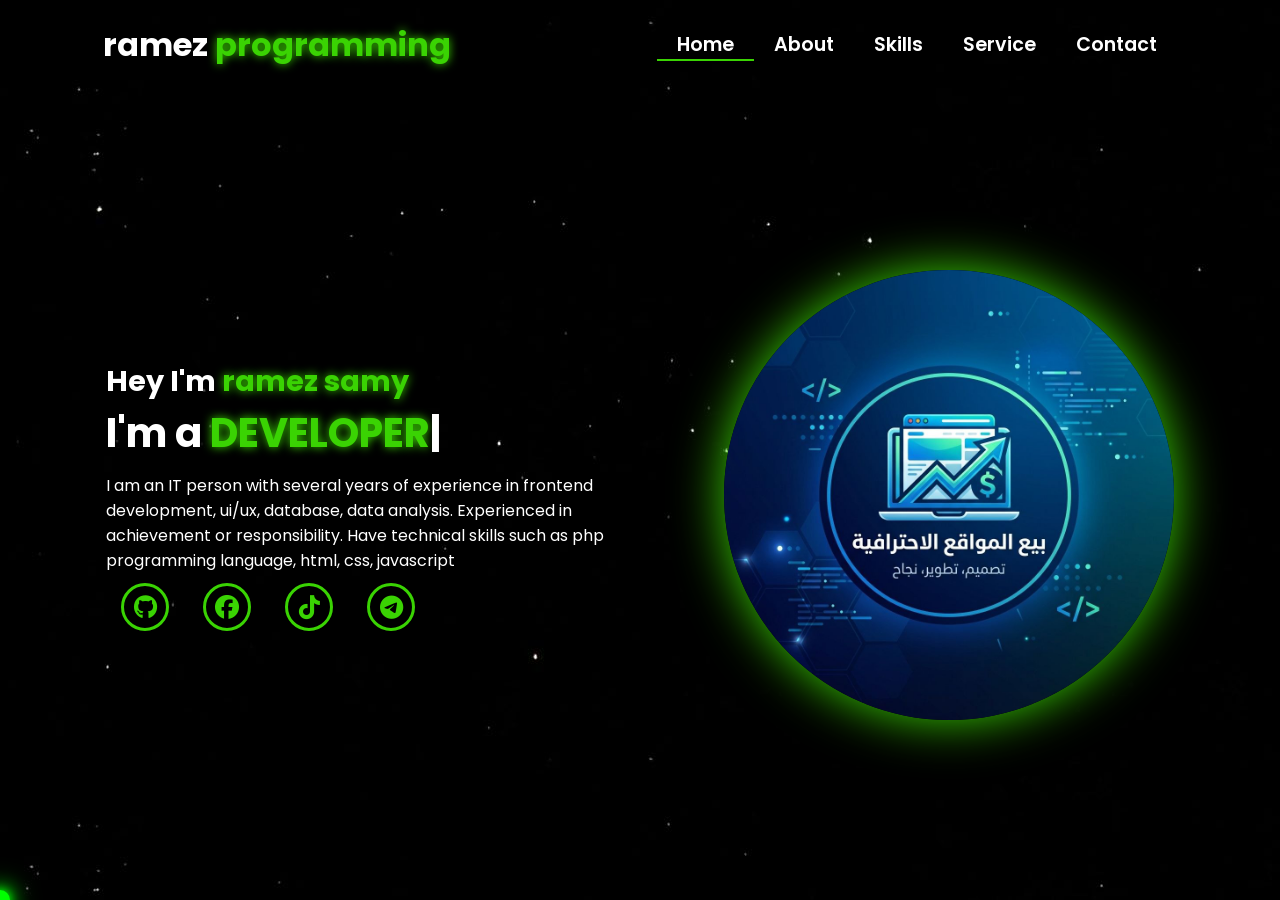
<file: index.html>
<!DOCTYPE html>
<html lang="en">
<head>
    <meta charset="UTF-8">
    <meta name="viewport" content="width=device-width, initial-scale=1.0">
    <title>Portfolio Website</title>
    <link rel="stylesheet" href="https://cdnjs.cloudflare.com/ajax/libs/font-awesome/6.5.1/css/all.min.css">
    <link rel="stylesheet" href="https://unpkg.com/aos@next/dist/aos.css" />
    <link rel="stylesheet" href="style.css">
</head>
<body>
    <div id="welcome-screen">
        <div id="particles-js"></div>
        <div class="welcome-content">
            <h1>Welcome to My Portfolio</h1>
            <p>Get ready for an epic experience!</p>
        </div>
    </div>
    <nav>
        <div class="nav-container">
            <div class="logo" data-aos="zoom-in" data-aos-duration="1500" data-aos-delay="8500">
                ramez <span>programming</span>
            </div>
            <div class="links">
                <div class="link active" data-aos="fade-up" data-aos-duration="1500" data-aos-delay="8600"><a
                        href="index.html">Home</a></div>
                <div class="link" data-aos="fade-up" data-aos-duration="1500" data-aos-delay="8700"><a
                        href="about.html">About</a></div>
                <div class="link" data-aos="fade-up" data-aos-duration="1500" data-aos-delay="8800"><a
                        href="skill.html">Skills</a></div>
                <div class="link" data-aos="fade-up" data-aos-duration="1500" data-aos-delay="8900"><a
                        href="service.html">Service</a></div>
                <div class="link" data-aos="fade-up" data-aos-duration="1500" data-aos-delay="9000"><a
                        href="contact.html">Contact</a></div>
            </div>
        </div>
        <i class="fa-solid fa-bars hamburg" onclick="hamburg()"></i>
        <div class="dropdown">
            <div class="links">
                <a href="index.html">Home</a>
                <a href="about.html">About</a>
                <a href="skill.html">Skills</a>
                <a href="service.html">Service</a>
                <a href="contact.html">Contact</a>
                <i class="fa-solid fa-xmark cancel" onclick="cancel()"></i>
            </div>
        </div>
    </nav>
    <section>
        <div class="main-container">
            <div class="content">
                <h1 data-aos="fade-left" data-aos-duration="1500" data-aos-delay="700">Hey I'm <span>ramez samy</span>
                </h1>
                <div data-aos="fade-right" data-aos-duration="1500" data-aos-delay="900" class="typewriter">I'm a <span
                        class="typewriter-text"></span><label for="">|</label></div>
                <p data-aos="flip-down" data-aos-duration="1500" data-aos-delay="1100">I am an IT person with
                  several years of experience in frontend development, ui/ux, database, data analysis.
                  Experienced in achievement or responsibility. Have technical skills such as php programming
                  language, html, css, javascript</p>
                <div class="social-links">
                    <a href="https://github.com/ramez485" data-aos="fade-up" data-aos-duration="1500" data-aos-delay="9600"><i
                            class="fa-brands fa-github"></i></a>
                    <a href="https://www.facebook.com/share/15f7MXqaJH/" data-aos="fade-up" data-aos-duration="1500" data-aos-delay="9700"><i
                            class="fa-brands fa-facebook"></i></a>
                    <a href="https://www.tiktok.com/@ramez_programming?is_from_webapp=1&sender_device=pc" data-aos="fade-up" data-aos-duration="1500" data-aos-delay="9800"><i
                            class="fa-brands fa-tiktok"></i></a>
                    <a href="https://t.me/Ramezsamy2011" data-aos="fade-up" data-aos-duration="1500" data-aos-delay="9900"><i
                            class="fa-brands fa-telegram"></i></a>
                </div>
                <div class="btn" data-aos="zoom-out" data-aos-duration="1500" data-aos-delay="10000">
                    <!-- <a href="CV Resume sailijar.pdf"><button>Download CV</button></a> -->
                </div>
            </div>
            <div class="image" data-aos="zoom-in" data-aos-duration="3000" data-aos-delay="9500">
                <img src="my-photo.jpeg" alt="A photo of Ramez Samy">
            </div>
        </div>
    </section>
    <script src="https://unpkg.com/aos@next/dist/aos.js"></script>
    <script>
        AOS.init({ offset: 0, });
    </script>
    <script src="script.js"></script>
    <script src="particles-config.js"></script>
    <script src="particles.js"></script>

    <script>
        particlesJS('particles-js', {
            "particles": {
                "number": { "value": 80 },
                "color": { "value": "#fff" },
                "shape": { "type": "circle" },
                "opacity": { "value": 0.5 },
                "size": { "value": 3 },
                "line_linked": { "enable": true, "distance": 150, "color": "#fff", "opacity": 0.4, "width": 1 },
                "move": { "enable": true, "speed": 6 }
            },
            "interactivity": {
                "detect_on": "canvas",
                "events": {
                    "onhover": { "enable": true, "mode": "repulse" },
                    "onclick": { "enable": true, "mode": "push" }
                },
                "modes": {
                    "repulse": { "distance": 100, "duration": 0.4 }
                }
            },
            "retina_detect": true
        });
    </script>
</body>
</html>
</file>
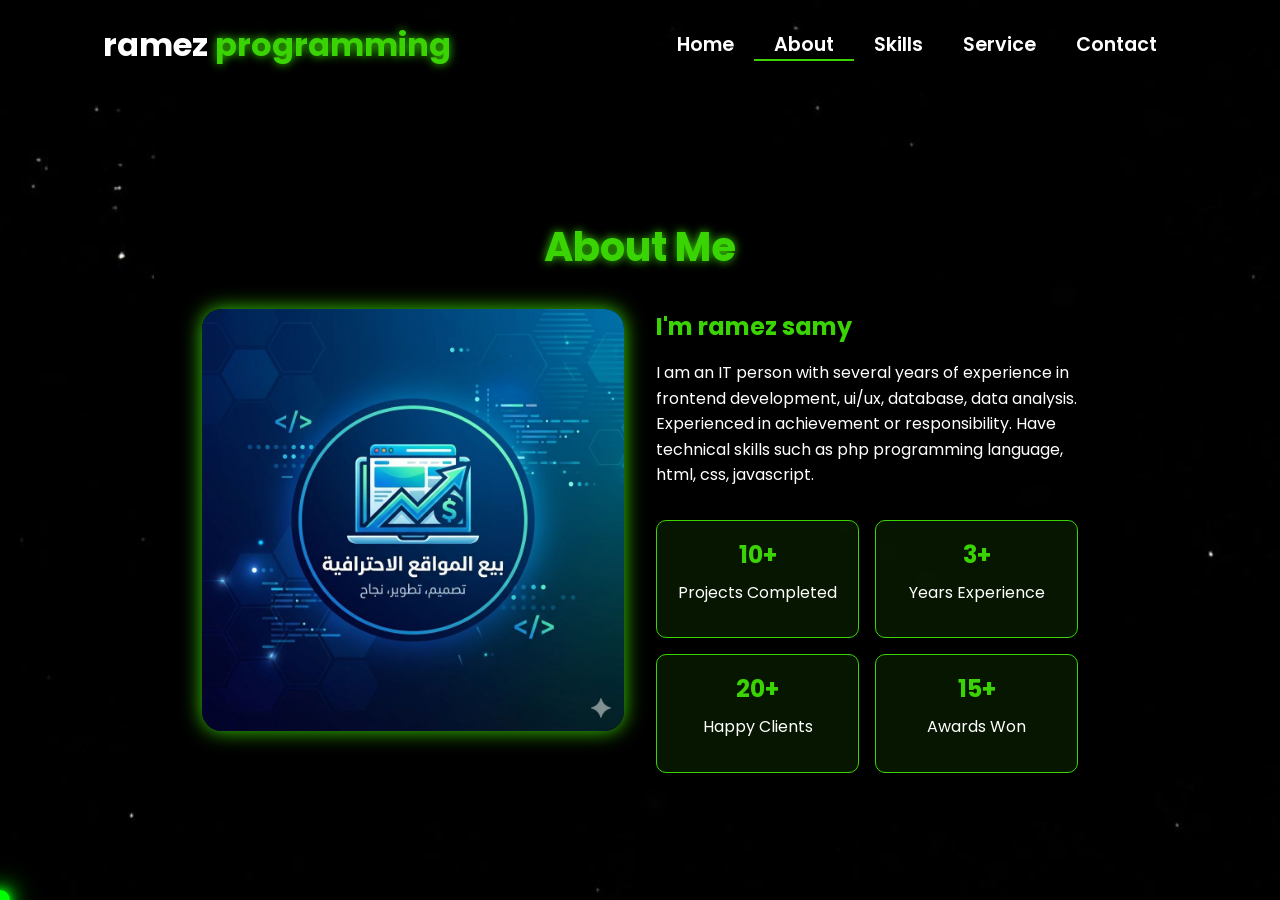
<file: about.html>
<!-- Subscribe Tamzidan Madiyin di YouTube -->

<!DOCTYPE html>
<html lang="en">

<head>
    <meta charset="UTF-8">
    <meta name="viewport" content="width=device-width, initial-scale=1.0">

    <!-- Link ke Font Awesome untuk ikon -->
    <link rel="stylesheet" href="https://cdnjs.cloudflare.com/ajax/libs/font-awesome/6.5.1/css/all.min.css">

    <!-- Link ke library animasi AOS -->
    <link rel="stylesheet" href="https://unpkg.com/aos@next/dist/aos.css" />

    <!-- CSS internal untuk styling halaman -->
    <style>
        /* 
          Import Google Font Poppins
          Font weight yang diimport: 100, 200, 300, 400, 500, 600 
        */
        @import url("https://fonts.googleapis.com/css2?family=Poppins:wght@100;200;300;400;500;600&display=swap");

        /* Reset CSS dan pengaturan default */
        * {
            padding: 0;
            margin: 0;
            font-family: "Poppins", sans-serif;
            box-sizing: border-box;
        }

        /* Custom Green Glowing Cursor */
        * {
            cursor: none !important;
        }

        .custom-cursor {
            position: fixed;
            width: 20px;
            height: 20px;
            background: #00ff00;
            border-radius: 50%;
            pointer-events: none;
            z-index: 9999;
            transition: all 0.1s ease;
            box-shadow: 0 0 10px #00ff00, 0 0 20px #00ff00, 0 0 30px #00ff00;
            mix-blend-mode: difference;
            transform: translate(-50%, -50%);
        }

        /* 
          Styling untuk body
          - Menggunakan background image
          - Cover seluruh viewport
          - Mencegah horizontal scroll
        */
        body {
            width: 100%;
            min-height: 100vh;
            background-image: url("background.jpg");
            background-size: cover;
            overflow-x: hidden;
            position: relative;
        }

        /* 
          Navbar styling
          - Fixed height 10vh
          - Posisi relative untuk positioning yang tepat
          - z-index tinggi agar selalu di atas konten lain
        */
        nav {
            width: 100%;
            height: 10vh;
            position: sticky;
            position: relative;
            /* Ubah dari sticky ke relative */
            z-index: 1000;
            /* Tambahkan z-index tinggi untuk nav */
        }

        /* Container untuk konten navbar */
        .nav-container {
            width: 100%;
            height: 100%;
            display: flex;
            justify-content: space-around;
            align-items: center;
        }

        /* 
          Logo styling
          - Warna putih dengan ukuran 2rem
          - Text shadow untuk efek glow pada span 
        */
        .logo {
            color: white;
            font-size: 2rem;
            font-weight: bold;
        }

        .logo span {
            color: rgb(58, 211, 3);
            text-shadow: 0 0 10px rgb(58, 211, 3);
        }

        /* 
          Hamburger dan Cancel button styling
          - Hanya muncul di mobile view
          - Posisi absolute di kanan atas
        */
        .hamburg,
        .cancel {
            cursor: pointer;
            position: absolute;
            right: 15px;
            top: 10px;
            color: white;
            display: none;
            font-size: clamp(2.5rem, 0.5rem + 5vw, 3rem);
        }

        /* 
          Navigation links container
          - Flex layout untuk alignment horizontal
        */
        .nav-container .links {
            display: flex;
        }

        /* 
          Individual navigation links
          - Spacing dan styling untuk tiap link
          - Hover effect dengan border bottom
        */
        .nav-container .links a {
            font-size: 1.2rem;
            color: white;
            margin: 0 20px;
            text-decoration: none;
            font-weight: 550;
            transition: 0.3s linear;
        }

        .nav-container .links a:hover {
            color: rgb(58, 211, 3);
            border-bottom: 2px solid rgb(58, 211, 3);
        }

        /* Styling untuk link aktif */
        .nav-container .links .active {
            color: rgb(58, 211, 3);
            border-bottom: 2px solid rgb(58, 211, 3);
        }

        /* 
          Dropdown menu untuk mobile view
          - Fixed positioning dengan transform untuk animasi
          - Backdrop filter untuk efek blur
        */
        .dropdown {
            z-index: 1000;
            position: fixed;
            top: 0;
            left: 0;
            right: 0;
            transform: translateY(-500px);
            width: 100%;
            height: auto;
            backdrop-filter: blur(4px) brightness(40%);
            box-shadow: 0 0 20px black;
            transition: 0.2s linear;
        }

        .dropdown .links a {
            display: flex;
            color: white;
            text-decoration: none;
            padding: 15px 0;
            justify-content: center;
            align-items: center;
            transition: 0.2s linear;
        }

        .dropdown .links a:hover {
            background-color: rgb(58, 211, 3);
        }

        /* About Section Styles */
        .about-container {
            width: 100%;
            min-height: 90vh;
            display: flex;
            justify-content: center;
            align-items: center;
            padding: 2rem;
            position: relative;
            z-index: 1;
        }

        .about-content {
            width: 80%;
            max-width: 1200px;
            background: rgba(0, 0, 0, 0.7);
            backdrop-filter: blur(10px);
            border-radius: 20px;
            padding: 3rem;
            color: white;
            /* box-shadow: 0 0 30px rgba(58, 211, 3, 0.3); */
        }

        .about-header {
            text-align: center;
            margin-bottom: 2rem;
        }

        .about-header h1 {
            font-size: 2.5rem;
            color: rgb(58, 211, 3);
            text-shadow: 0 0 10px rgb(58, 211, 3);
            margin-bottom: 1rem;
        }

        .about-grid {
            display: grid;
            grid-template-columns: 1fr 1fr;
            gap: 2rem;
        }

        .about-image {
            width: 100%;
            aspect-ratio: 1;
            border-radius: 20px;
            overflow: hidden;
            box-shadow: 0 0 20px rgb(58, 211, 3);
        }

        .about-image img {
            width: 100%;
            height: 100%;
            object-fit: cover;
        }

        .about-text h2 {
            color: rgb(58, 211, 3);
            margin-bottom: 1rem;
        }

        .about-text p {
            line-height: 1.6;
            margin-bottom: 1rem;
        }

        .stats {
            display: grid;
            grid-template-columns: repeat(2, 1fr);
            gap: 1rem;
            margin-top: 2rem;
        }

        .stat-item {
            background: rgba(58, 211, 3, 0.1);
            padding: 1rem;
            border-radius: 10px;
            text-align: center;
            border: 1px solid rgb(58, 211, 3);
            cursor: pointer;
        }

        .stat-item h3 {
            color: rgb(58, 211, 3);
            font-size: 1.5rem;
            margin-bottom: 0.5rem;
        }

        .content-grid {
            display: grid;
            grid-template-columns: repeat(auto-fit, minmax(280px, 1fr));
            gap: 2rem;
            padding: 2rem 0;
        }

        .content-card {
            background: rgba(58, 211, 3, 0.1);
            border-radius: 15px;
            overflow: hidden;
            transition: all 0.3s ease;
            cursor: pointer;
        }

        .content-card:hover {
            transform: translateY(-5px);
            box-shadow: 0 5px 15px rgba(58, 211, 3, 0.3);
        }

        .card-image {
            width: 100%;
            height: 200px;
            overflow: hidden;
        }

        .card-image img {
            width: 100%;
            height: 100%;
            object-fit: cover;
        }

        .card-info {
            padding: 1.5rem;
        }

        .card-info h3 {
            color: rgb(58, 211, 3);
            margin-bottom: 0.5rem;
        }

        .card-info p {
            font-size: 0.9rem;
            margin-bottom: 1rem;
        }

        .card-info .technologies {
            display: flex;
            flex-wrap: wrap;
            gap: 0.5rem;
            margin-top: 1rem;
        }

        .technology-tag {
            background: rgba(58, 211, 3, 0.2);
            padding: 0.3rem 0.8rem;
            border-radius: 15px;
            font-size: 0.8rem;
            color: rgb(58, 211, 3);
        }

        .back-button {
            display: inline-block;
            padding: 0.8rem 1.5rem;
            background: rgb(58, 211, 3);
            color: white;
            border-radius: 5px;
            text-decoration: none;
            margin-bottom: 2rem;
            transition: all 0.3s ease;
        }

        .back-button:hover {
            background: rgb(45, 165, 2);
            transform: translateY(-2px);
        }

        .award-icon {
            font-size: 2rem;
            color: rgb(58, 211, 3);
            margin-bottom: 1rem;
        }

        .client-testimonial {
            font-style: italic;
            margin-top: 1rem;
            padding: 1rem;
            background: rgba(58, 211, 3, 0.05);
            border-radius: 10px;
        }



        @media (max-width: 884px) {
            .about-grid {
                grid-template-columns: 1fr;
            }

            nav .logo {
                position: absolute;
                top: 16px;
                left: 15px;
                font-size: 1.5rem;
            }

            .nav-container .links {
                display: none;
            }

            .hamburg,
            .cancel {
                display: block;
            }
        }

        @media (max-width: 440px) {
            .about-container {
                padding: 1rem;
            }

            .about-content {
                width: 95%;
                /* Memperbesar width untuk layar kecil */
                padding: 1.5rem;
            }

            .about-header h1 {
                font-size: 1.8rem;
                /* Mengurangi ukuran judul */
            }

            .about-text h2 {
                font-size: 1.4rem;
                /* Mengurangi ukuran sub-judul */
            }

            .about-text p {
                font-size: 0.9rem;
                /* Mengurangi ukuran teks */
                line-height: 1.4;
            }

            .about-image {
                width: 100%;
                max-height: 250px;
                /* Membatasi tinggi gambar */
            }

            .stats {
                grid-template-columns: repeat(2, 1fr);
                /* Tetap 2 kolom tapi lebih kecil */
                gap: 0.8rem;
            }

            .stat-item {
                padding: 0.8rem;
            }

            .stat-item h3 {
                font-size: 1.2rem;
                /* Mengurangi ukuran angka statistik */
            }

            .stat-item p {
                font-size: 0.8rem;
                /* Mengurangi ukuran teks statistik */
            }

            /* Menyesuaikan padding untuk link statistik */
            .stat-item a {
                padding: 0.5rem;
                display: block;
            }
        }
    </style>
    <title>About - Portfolio Website</title>
</head>

<body>

    <!-- Navigasi -->
    <nav>
        <div class="nav-container">
            <div class="logo" data-aos="zoom-in" data-aos-duration="1500">
                ramez <span>programming</span>
            </div>
            <div class="links">
                <div class="link" data-aos="fade-up" data-aos-duration="1500" data-aos-delay="100"><a
                        href="index.html">Home</a></div>
                <div class="link active" data-aos="fade-up" data-aos-duration="1500" data-aos-delay="200"><a
                        href="about.html">About</a></div>
                <div class="link" data-aos="fade-up" data-aos-duration="1500" data-aos-delay="300"><a
                        href="skill.html">Skills</a></div>
                <div class="link" data-aos="fade-up" data-aos-duration="1500" data-aos-delay="400"><a
                        href="service.html">Service</a></div>
                <div class="link" data-aos="fade-up" data-aos-duration="1500" data-aos-delay="500"><a
                        href="contact.html">Contact</a></div>
            </div>
        </div>
        <i class="fa-solid fa-bars hamburg" onclick="hamburg()"></i>
        <div class="dropdown">
            <div class="links">
                <a href="index.html">Home</a>
                <a href="about.html">About</a>
                <a href="skill.html">Skills</a>
                <a href="service.html">Service</a>
                <a href="contact.html">Contact</a>
                <i class="fa-solid fa-xmark cancel" onclick="cancel()"></i>
            </div>
        </div>
    </nav>

    <!-- Konten utama halaman About -->
    <div class="about-container">
        <div class="about-content" id="aboutContent">
            <!-- Bagian header -->
            <div class="about-header" data-aos="fade-down" data-aos-duration="1500">
                <h1>About Me</h1>
            </div>

            <!-- Grid untuk gambar dan teks deskripsi -->
            <div class="about-grid">
                <div class="about-image" data-aos="fade-right" data-aos-duration="1500">
                    <img src="my-photo.jpeg" alt="About Me Image">
                </div>
                <div class="about-text" data-aos="fade-left" data-aos-duration="1500">
                    <h2>I'm ramez samy</h2>
                    <p>I am an IT person with several years of experience in frontend development, 
                        ui/ux, database, data analysis. Experienced in achievement or responsibility.
                        Have technical skills such as php programming language, html, css, javascript.
                        </p>
                    

                    <div class="stats">
                        <div class="stat-item" data-aos="zoom-in" data-aos-duration="1500" data-aos-delay="200"
                            onclick="showProjects()">
                            <h3>10+</h3>
                            <p>Projects Completed</p>
                        </div>
                        <div class="stat-item" data-aos="zoom-in" data-aos-duration="1500" data-aos-delay="400"
                            onclick="showExperience()">
                            <h3>3+</h3>
                            <p>Years Experience</p>
                        </div>
                        <div class="stat-item" data-aos="zoom-in" data-aos-duration="1500" data-aos-delay="600"
                            onclick="showClients()">
                            <h3>20+</h3>
                            <p>Happy Clients</p>
                        </div>
                        <div class="stat-item" data-aos="zoom-in" data-aos-duration="1500" data-aos-delay="800"
                            onclick="showAwards()">
                            <h3>15+</h3>
                            <p>Awards Won</p>
                        </div>
                    </div>
                </div>
            </div>
        </div>

        <!-- Link ke library animasi AOS -->
        <script src="https://unpkg.com/aos@next/dist/aos.js"></script>

        <!-- JavaScript untuk interaksi dan animasi halaman -->
        <script>
            // Custom Green Glowing Cursor
            document.addEventListener('DOMContentLoaded', function() {
                const cursor = document.createElement('div');
                cursor.className = 'custom-cursor';
                document.body.appendChild(cursor);

                document.addEventListener('mousemove', function(e) {
                    cursor.style.left = e.clientX + 'px';
                    cursor.style.top = e.clientY + 'px';
                });

                // Add hover effects for interactive elements
                const interactiveElements = document.querySelectorAll('a, button, .stat-item, .content-card, .social-links i, nav a');

            interactiveElements.forEach(el => {
                el.addEventListener('mouseenter', () => {
                    cursor.style.transform = 'translate(-50%, -50%) scale(1.5)';
                    cursor.style.boxShadow = '0 0 15px #00ff00, 0 0 30px #00ff00, 0 0 45px #00ff00';
                });

                el.addEventListener('mouseleave', () => {
                    cursor.style.transform = 'translate(-50%, -50%) scale(1)';
                    cursor.style.boxShadow = '0 0 10px #00ff00, 0 0 20px #00ff00, 0 0 30px #00ff00';
                });
            });

                // Keep cursor visible at all times
                cursor.style.opacity = '1';
            });

            // Inisialisasi library AOS
            AOS.init({ offset: 0 });

            // Fungsi untuk menampilkan menu hamburger
            function hamburg() {
                const navbar = document.querySelector(".dropdown")
                navbar.style.transform = "translateY(0px)"
            }

            // Fungsi untuk menyembunyikan menu hamburger
            function cancel() {
                const navbar = document.querySelector(".dropdown")
                navbar.style.transform = "translateY(-500px)"
            }

            // Fungsi untuk menampilkan daftar Project
            function showProjects() {
                const aboutContent = document.getElementById('aboutContent');
                aboutContent.innerHTML = `
                <a href="about.html" class="back-button" onclick="restoreInitialContent()">
                    <i class="fas fa-arrow-left"></i> Back
                </a>
                <div class="about-header" data-aos="fade-down" data-aos-duration="1500">
                    <h1>My Projects</h1>
                </div>
                <div class="content-grid">
                    ${generateProjectCards()}
                </div>
            `;
                AOS.refresh();
            }

            // Fungsi untuk menampilkan daftar Experience
            function showExperience() {
                const aboutContent = document.getElementById('aboutContent');
                aboutContent.innerHTML = `
                <a href="about.html" class="back-button" onclick="restoreInitialContent()">
                    <i class="fas fa-arrow-left"></i> Back
                </a>
                <div class="about-header" data-aos="fade-down" data-aos-duration="1500">
                    <h1>My Experience</h1>
                </div>
                <div class="content-grid">
                    ${generateExperienceCards()}
                </div>
            `;
                AOS.refresh();
            }

            // Fungsi untuk menampilkan daftar Clients
            function showClients() {
                const aboutContent = document.getElementById('aboutContent');
                aboutContent.innerHTML = `
                <a href="about.html" class="back-button" onclick="restoreInitialContent()">
                    <i class="fas fa-arrow-left"></i> Back
                </a>
                <div class="about-header" data-aos="fade-down" data-aos-duration="1500">
                    <h1>Client Success Stories</h1>
                </div>
                <div class="content-grid">
                    ${generateClientCards()}
                </div>
            `;
                AOS.refresh();
            }

            // Fungsi untuk menampilkan daftar Awards
            function showAwards() {
                const aboutContent = document.getElementById('aboutContent');
                aboutContent.innerHTML = `
                <a href="about.html" class="back-button" onclick="restoreInitialContent()">
                    <i class="fas fa-arrow-left"></i> Back
                </a>
                <div class="about-header" data-aos="fade-down" data-aos-duration="1500">
                    <h1>Awards & Recognition</h1>
                </div>
                <div class="content-grid">
                    ${generateAwardCards()}
                </div>
            `;
                AOS.refresh();
            }

            // Fungsi pembantu untuk menghasilkan kartu project
            function generateProjectCards() {
                const projects = [
                    {
                        title: "E-Commerce Platform",
                        image: "my-photo.jpeg",
                        description: "A full-stack e-commerce solution with payment integration",
                        technologies: ["React", "Node.js", "MongoDB"]
                    },
                    {
                        title: "Portfolio Website",
                        image: "my-photo.jpeg",
                        description: "Responsive portfolio website with modern animations",
                        technologies: ["HTML", "CSS", "JavaScript"]
                    },
                    {
                        title: "Task Management App",
                        image: "my-photo.jpeg",
                        description: "Mobile-first task management application",
                        technologies: ["Vue.js", "Firebase"]
                    }
                    // Add more projects as needed
                ];

                return projects.map(project => `
                <div class="content-card" data-aos="fade-up">
                    <div class="card-image">
                        <img src="${project.image}" alt="${project.title}">
                    </div>
                    <div class="card-info">
                        <h3>${project.title}</h3>
                        <p>${project.description}</p>
                        <div class="technologies">
                            ${project.technologies.map(tech => `
                                <span class="technology-tag">${tech}</span>
                            `).join('')}
                        </div>
                    </div>
                </div>
            `).join('');
            }

            // Fungsi pembantu untuk menghasilkan kartu experience
            function generateExperienceCards() {
                const experiences = [
                    {
                        title: "Senior Web Developer",
                        company: "Tech Solutions Inc.",
                        period: "2021 - Present",
                        description: "Leading frontend development team and implementing modern web solutions"
                    },
                    {
                        title: "Frontend Developer",
                        company: "Digital Agency",
                        period: "2019 - 2021",
                        description: "Developed responsive websites and web applications"
                    }
                    // Add more experiences as needed
                ];

                return experiences.map(exp => `
                <div class="content-card" data-aos="fade-up">
                    <div class="card-info">
                        <h3>${exp.title}</h3>
                        <h4>${exp.company}</h4>
                        <p class="period">${exp.period}</p>
                        <p>${exp.description}</p>
                    </div>
                </div>
            `).join('');
            }

            // Fungsi pembantu untuk menghasilkan kartu client
            function generateClientCards() {
                const clients = [
                    {
                        name: "Ell Udin",
                        company: "Innovation Corp",
                        image: "my-photo.jpeg",
                        testimonial: "Outstanding work on our company website redesign!"
                    },
                    {
                        name: "Ell Ucup",
                        company: "Tech Startup",
                        image: "my-photo.jpeg",
                        testimonial: "Delivered our app ahead of schedule with excellent quality"
                    }
                    // Add more clients as needed
                ];

                return clients.map(client => `
                <div class="content-card" data-aos="fade-up">
                    <div class="card-image">
                        <img src="${client.image}" alt="${client.name}">
                    </div>
                    <div class="card-info">
                        <h3>${client.name}</h3>
                        <h4>${client.company}</h4>
                        <p class="client-testimonial">"${client.testimonial}"</p>
                    </div>
                </div>
            `).join('');
            }

            // Fungsi pembantu untuk menghasilkan kartu award
            function generateAwardCards() {
                const awards = [
                    {
                        title: "Best Web Design",
                        organization: "Design Awards 2023",
                        description: "Recognition for exceptional web design and user experience"
                    },
                    {
                        title: "Innovation Award",
                        organization: "Tech Summit 2022",
                        description: "Awarded for innovative use of emerging technologies"
                    }
                    // Add more awards as needed
                ];

                return awards.map(award => `
                <div class="content-card" data-aos="fade-up">
                    <div class="card-info">
                        <div class="award-icon">
                            <i class="fas fa-trophy"></i>
                        </div>
                        <h3>${award.title}</h3>
                        <h4>${award.organization}</h4>
                        <p>${award.description}</p>
                    </div>
                </div>
            `).join('');
            }

            // Fungsi untuk mengembalikan konten awal
            function restoreInitialContent() {
                const aboutContent = document.getElementById('aboutContent');
                aboutContent.innerHTML = `
                <div class="about-header" data-aos="fade-down" data-aos-duration="1500">
                    <h1>About Me</h1>
                </div>
                <div class="about-grid">
                    <div class="about-image" data-aos="fade-right" data-aos-duration="1500">
                        <img src="my-photo.jpeg" alt="About Me Image">
                    </div>
                    <div class="about-text" data-aos="fade-left" data-aos-duration="1500">
                        <h2>I'm ramez samy</h2>
                        <p>I study at the LP3I campus majoring in computer informatics.
                            I have experience or am currently studying in the IT field,
                            such as creating websites using the HTML, CSS, and JavaScript programming languages.</p>
                        <p>And I am studying in the field of Ui/Ux design through the Figma website. And I am currently focusing on studying frontend development in the HTML, CSS, and JavaScript sections.</p>

                        <div class="stats">
                            <div class="stat-item" data-aos="zoom-in" data-aos-duration="1500" data-aos-delay="200" onclick="showProjects()">
                                <h3>50+</h3>
                                <p>Projects Completed</p>
                            </div>
                            <div class="stat-item" data-aos="zoom-in" data-aos-duration="1500" data-aos-delay="400" onclick="showExperience()">
                                <h3>3+</h3>
                                <p>Years Experience</p>
                            </div>
                            <div class="stat-item" data-aos="zoom-in" data-aos-duration="1500" data-aos-delay="600" onclick="showClients()">
                                <h3>20+</h3>
                                <p>Happy Clients</p>
                            </div>
                            <div class="stat-item" data-aos="zoom-in" data-aos-duration="1500" data-aos-delay="800" onclick="showAwards()">
                                <h3>15+</h3>
                                <p>Awards Won</p>
                            </div>
                        </div>
                    </div>
                </div>
            `;
                AOS.refresh();
            }

        </script>

</body>

</html>

<!-- Subscribe Tamzidan Madiyin di YouTube -->
</file>
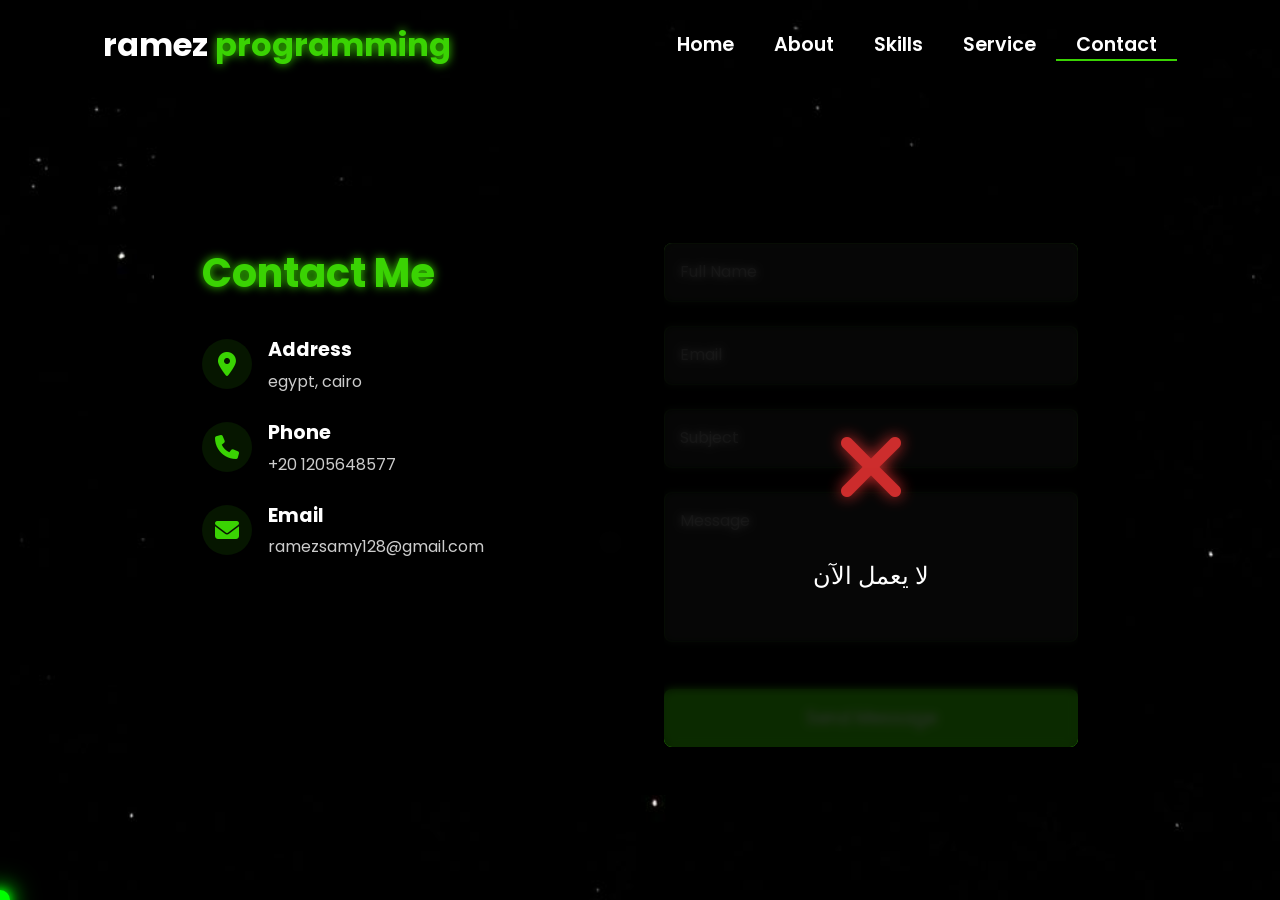
<file: contact.html>
<!-- Subscribe Tamzidan Madiyin di YouTube -->
<!DOCTYPE html>
<html lang="en">

<head>
    <meta charset="UTF-8">
    <meta name="viewport" content="width=device-width, initial-scale=1.0">
    <link rel="stylesheet" href="https://cdnjs.cloudflare.com/ajax/libs/font-awesome/6.5.1/css/all.min.css">
    <link rel="stylesheet" href="https://unpkg.com/aos@next/dist/aos.css" />
    <style>
        @import url("https://fonts.googleapis.com/css2?family=Poppins:wght@100;200;300;400;500;600&display=swap");

        * {
            padding: 0;
            margin: 0;
            font-family: "Poppins", sans-serif;
            box-sizing: border-box;
        }

        /* Custom Green Glowing Cursor */
        * {
            cursor: none !important;
        }

        .custom-cursor {
            position: fixed;
            width: 20px;
            height: 20px;
            background: #00ff00;
            border-radius: 50%;
            pointer-events: none;
            z-index: 9999;
            transition: all 0.1s ease;
            box-shadow: 0 0 10px #00ff00, 0 0 20px #00ff00, 0 0 30px #00ff00;
            mix-blend-mode: difference;
            transform: translate(-50%, -50%);
        }

        body {
            width: 100%;
            height: 100vh;
            background-image: url("background.jpg");
            background-size: cover;
            overflow: auto;
            position: relative;
        }

        nav {
            width: 100%;
            height: 10vh;
            position: relative;
            z-index: 1000;
        }

        .nav-container {
            width: 100%;
            height: 100%;
            display: flex;
            justify-content: space-around;
            align-items: center;
        }

        .logo {
            color: white;
            font-size: 2rem;
            font-weight: bold;
        }

        .logo span {
            color: rgb(58, 211, 3);
            text-shadow: 0 0 10px rgb(58, 211, 3);
        }

        .hamburg,
        .cancel {
            cursor: pointer;
            position: absolute;
            right: 15px;
            top: 10px;
            color: white;
            display: none;
            font-size: clamp(2.5rem, 0.5rem + 5vw, 3rem);
        }

        .nav-container .links {
            display: flex;
        }

        .nav-container .links a {
            font-size: 1.2rem;
            color: white;
            margin: 0 20px;
            text-decoration: none;
            font-weight: 550;
            transition: 0.3s linear;
        }

        .nav-container .links a:hover {
            color: rgb(58, 211, 3);
            border-bottom: 2px solid rgb(58, 211, 3);
        }

        .nav-container .links .active {
            color: rgb(58, 211, 3);
            border-bottom: 2px solid rgb(58, 211, 3);
        }

        .dropdown {
            z-index: 1000;
            position: fixed;
            top: 0;
            left: 0;
            right: 0;
            transform: translateY(-500px);
            width: 100%;
            height: auto;
            backdrop-filter: blur(4px) brightness(40%);
            box-shadow: 0 0 20px black;
            transition: 0.2s linear;
        }

        .dropdown .links a {
            display: flex;
            color: white;
            text-decoration: none;
            padding: 15px 0;
            justify-content: center;
            align-items: center;
            transition: 0.2s linear;
        }

        .dropdown .links a:hover {
            background-color: rgb(58, 211, 3);
        }

        /* Contact Section Styles */
        .contact-container {
            width: 100%;
            min-height: 90vh;
            display: flex;
            justify-content: center;
            align-items: center;
            padding: 2rem;
        }

        .contact-content {
            width: 80%;
            max-width: 1200px;
            background: rgba(0, 0, 0, 0.7);
            backdrop-filter: blur(10px);
            border-radius: 20px;
            padding: 3rem;
            color: white;
            display: grid;
            grid-template-columns: 1fr 1fr;
            gap: 3rem;
        }

        .contact-info {
            padding-right: 2rem;
        }

        .contact-header h1 {
            font-size: 2.5rem;
            color: rgb(58, 211, 3);
            text-shadow: 0 0 10px rgb(58, 211, 3);
            margin-bottom: 1.5rem;
        }

        .contact-details {
            margin-top: 2rem;
        }

        .contact-item {
            display: flex;
            align-items: center;
            margin-bottom: 1.5rem;
        }

        .contact-icon {
            width: 50px;
            height: 50px;
            background: rgba(58, 211, 3, 0.1);
            border-radius: 50%;
            display: flex;
            justify-content: center;
            align-items: center;
            margin-right: 1rem;
        }

        .contact-icon i {
            font-size: 1.5rem;
            color: rgb(58, 211, 3);
        }

        .contact-text h3 {
            font-size: 1.2rem;
            margin-bottom: 0.3rem;
        }

        .contact-text p {
            color: #cccccc;
        }

        .contact-form {
            position: relative;
        }

        .form-disabled-overlay {
            position: absolute;
            top: 0;
            left: 0;
            width: 100%;
            height: 100%;
            background: rgba(0, 0, 0, 0.8);
            backdrop-filter: blur(4px);
            border-radius: 8px;
            display: flex;
            flex-direction: column;
            justify-content: center;
            align-items: center;
            color: white;
            z-index: 10;
            transition: background-color 0.4s ease, backdrop-filter 0.4s ease;
            text-align: center;
        }

        .form-disabled-overlay:hover {
            background: rgba(0, 0, 0, 0.9);
            backdrop-filter: blur(8px);
        }

        .form-disabled-overlay .initial-content,
        .form-disabled-overlay .hover-message {
            transition: opacity 0.3s ease;
            position: absolute;
        }

        .form-disabled-overlay .hover-message {
            opacity: 0;
        }
        
        .form-disabled-overlay:hover .initial-content {
            opacity: 0;
        }

        .form-disabled-overlay:hover .hover-message {
            opacity: 1;
            transition-delay: 0.2s;
        }
        
        .form-disabled-overlay .icon {
            font-size: 6rem;
            color: #ff3838;
            opacity: 0.8;
            margin-bottom: 1rem;
            text-shadow: 0 0 15px #ff3838;
        }
        
        .form-disabled-overlay .message {
            font-size: 1.5rem;
            font-weight: 500;
        }

        .hover-message h3 {
            font-size: 1.8rem;
            color: rgb(58, 211, 3);
            margin-bottom: 1rem;
        }

        .hover-message p {
            font-size: 1.1rem;
            margin-bottom: 0.8rem;
            color: #f0f0f0;
        }

        .hover-message p i {
            color: rgb(58, 211, 3);
            margin-right: 10px;
        }

        .hover-message .notice {
            font-size: 1rem;
            font-style: italic;
            color: #ff6b6b;
            padding: 1rem 0;
            margin: 1rem 0;
            border-top: 1px solid rgba(255, 107, 107, 0.3);
            border-bottom: 1px solid rgba(255, 107, 107, 0.3);
            text-shadow: 0 0 8px rgba(255, 107, 107, 0.5);
        }

        .contact-form form {
            display: flex;
            flex-direction: column;
            gap: 1.5rem;
        }

        .form-group {
            position: relative;
        }

        .form-group input,
        .form-group textarea {
            width: 100%;
            padding: 1rem;
            background: rgba(255, 255, 255, 0.1);
            border: 1px solid rgba(58, 211, 3, 0.3);
            border-radius: 8px;
            color: white;
            font-size: 1rem;
            transition: all 0.3s ease;
        }

        .form-group textarea {
            height: 150px;
            resize: none;
        }

        .form-group input:focus,
        .form-group textarea:focus {
            outline: none;
            border-color: rgb(58, 211, 3);
            box-shadow: 0 0 10px rgba(58, 211, 3, 0.3);
        }

        .form-group label {
            position: absolute;
            left: 1rem;
            top: 1rem;
            color: #cccccc;
            transition: all 0.3s ease;
            pointer-events: none;
        }

        .form-group input:focus~label,
        .form-group input:valid~label,
        .form-group textarea:focus~label,
        .form-group textarea:valid~label {
            top: -0.5rem;
            left: 0.8rem;
            font-size: 0.8rem;
            padding: 0 0.5rem;
            background: rgba(0, 0, 0, 0.7);
            color: rgb(58, 211, 3);
        }

        .submit-btn {
            padding: 1rem 2rem;
            background: rgb(58, 211, 3);
            border: none;
            border-radius: 8px;
            color: white;
            font-size: 1.1rem;
            cursor: pointer;
            transition: all 0.3s ease;
            margin-top: 1rem;
        }

        .submit-btn:hover {
            background: rgb(48, 180, 0);
            box-shadow: 0 0 15px rgba(58, 211, 3, 0.5);
        }

        .social-links {
            margin-top: 2rem;
            display: flex;
            gap: 1rem;
        }

        .social-links a {
            width: 40px;
            height: 40px;
            background: rgba(58, 211, 3, 0.1);
            border-radius: 50%;
            display: flex;
            justify-content: center;
            align-items: center;
            color: rgb(58, 211, 3);
            transition: all 0.3s ease;
        }

        .social-links a:hover {
            background: rgb(58, 211, 3);
            color: white;
            transform: translateY(-5px);
            box-shadow: 0 0 15px rgba(58, 211, 3, 0.5);
        }

        @media (max-height: 800px) {
            body {
                height: auto;
                min-height: 100vh;
            }

            .contact-container {
                height: auto;
                min-height: 90vh;
            }
        }

        @media (max-width: 884px) {
            nav .logo {
                position: absolute;
                top: 16px;
                left: 15px;
                font-size: 1.5rem;
            }

            .nav-container .links {
                display: none;
            }

            .hamburg,
            .cancel {
                display: block;
            }

            .contact-content {
                grid-template-columns: 1fr;
                gap: 2rem;
            }

            .contact-info {
                padding-right: 0;
            }
        }

        @media (max-width: 640px) {
            .contact-container {
                padding: 1rem;
            }

            .contact-content {
                width: 95%;
                padding: 1.5rem;
            }

            .contact-header h1 {
                font-size: 2rem;
            }

            .contact-item {
                flex-direction: column;
                text-align: center;
            }

            .contact-icon {
                margin-right: 0;
                margin-bottom: 1rem;
            }
        }
    </style>
    <title>Contact Me</title>
</head>

<body>
    <nav>
        <div class="nav-container">
            <div class="logo" data-aos="zoom-in" data-aos-duration="1500">
                ramez <span>programming</span>
            </div>
            <div class="links">
                <div class="link" data-aos="fade-up" data-aos-duration="1500" data-aos-delay="100"><a
                        href="index.html">Home</a></div>
                <div class="link" data-aos="fade-up" data-aos-duration="1500" data-aos-delay="200"><a
                        href="about.html">About</a></div>
                <div class="link" data-aos="fade-up" data-aos-duration="1500" data-aos-delay="300"><a
                        href="skill.html">Skills</a></div>
                <div class="link" data-aos="fade-up" data-aos-duration="1500" data-aos-delay="400"><a
                        href="service.html">Service</a></div>
                <div class="link active" data-aos="fade-up" data-aos-duration="1500" data-aos-delay="500"><a
                        href="contact.html">Contact</a></div>
            </div>
        </div>
        <i class="fa-solid fa-bars hamburg" onclick="hamburg()"></i>
        <div class="dropdown">
            <div class="links">
                <a href="index.html">Home</a>
                <a href="about.html">About</a>
                <a href="skill.html">Skills</a>
                <a href="service.html">Service</a>
                <a href="contact.html">Contact</a>
                <i class="fa-solid fa-xmark cancel" onclick="cancel()"></i>
            </div>
        </div>
    </nav>

    <div class="contact-container">
        <div class="contact-content" data-aos="fade-up" data-aos-duration="1000">
            <div class="contact-info">
                <div class="contact-header">
                    <h1>Contact Me</h1>
                </div>
                <div class="contact-details">
                    <div class="contact-item">
                        <div class="contact-icon"><i class="fa fa-map-marker-alt"></i></div>
                        <div class="contact-text">
                            <h3>Address</h3>
                            <p>egypt, cairo</p>
                        </div>
                    </div>
                    <div class="contact-item">
                        <div class="contact-icon"><i class="fa fa-phone"></i></div>
                        <div class="contact-text">
                            <h3>Phone</h3>
                            <p>+20 1205648577</p>
                        </div>
                    </div>
                    <div class="contact-item">
                        <div class="contact-icon"><i class="fa fa-envelope"></i></div>
                        <div class="contact-text">
                            <h3>Email</h3>
                            <p>ramezsamy128@gmail.com</p>
                        </div>
                    </div>
                </div>
            </div>
            <div class="contact-form">
                <div class="form-disabled-overlay">
                    <div class="initial-content">
                        <div class="icon">
                            <i class="fa-solid fa-xmark"></i>
                        </div>
                        <div class="message">
                            لا يعمل الآن
                        </div>
                    </div>
                    <div class="hover-message">
                        <h3>للتواصل المباشر</h3>
                        <p class="notice">🚧 هناك خطأ برمجي سيصلح قريبًا</p>
                        <p>يمكنك التواصل عبر:</p>
                        <p><i class="fa fa-phone"></i> +201119861619</p>
                        <p><i class="fa fa-envelope"></i> ramezsamy128@gmail.com</p>
                    </div>
                </div>
                <form action="send_email.php" method="POST">
                    <div class="form-group">
                        <input type="text" name="name" id="name" required disabled>
                        <label for="name">Full Name</label>
                    </div>
                    <div class="form-group">
                        <input type="email" name="email" id="email" required disabled>
                        <label for="email">Email</label>
                    </div>
                    <div class="form-group">
                        <input type="text" name="subject" id="subject" required disabled>
                        <label for="subject">Subject</label>
                    </div>
                    <div class="form-group">
                        <textarea name="message" id="message" required disabled></textarea>
                        <label for="message">Message</label>
                    </div>
                    <button type="submit" class="submit-btn" disabled>Send Message</button>
                </form>
            </div>
        </div>
    </div>

    <script src="https://unpkg.com/aos@next/dist/aos.js"></script>
    <script>
        // Custom Green Glowing Cursor
        document.addEventListener('DOMContentLoaded', function() {
            const cursor = document.createElement('div');
            cursor.className = 'custom-cursor';
            document.body.appendChild(cursor);

            document.addEventListener('mousemove', function(e) {
                cursor.style.left = e.clientX + 'px';
                cursor.style.top = e.clientY + 'px';
            });

            // Add hover effects for interactive elements
            const interactiveElements = document.querySelectorAll('a, button, .stat-item, .content-card, .social-links i, nav a');

            interactiveElements.forEach(el => {
                el.addEventListener('mouseenter', () => {
                    cursor.style.transform = 'translate(-50%, -50%) scale(1.5)';
                    cursor.style.boxShadow = '0 0 15px #00ff00, 0 0 30px #00ff00, 0 0 45px #00ff00';
                });

                el.addEventListener('mouseleave', () => {
                    cursor.style.transform = 'translate(-50%, -50%) scale(1)';
                    cursor.style.boxShadow = '0 0 10px #00ff00, 0 0 20px #00ff00, 0 0 30px #00ff00';
                });
            });

            // Keep cursor visible at all times
            cursor.style.opacity = '1';
        });

        AOS.init({
            offset: 0,
        });
        function hamburg() {
            const navbar = document.querySelector(".dropdown")
            navbar.style.transform = "translateY(0px)"
        }
        function cancel() {
            const navbar = document.querySelector(".dropdown")
            navbar.style.transform = "translateY(-500px)"
        }
    </script>

</body>

</html>
<!-- Subscrbe YouTube Tamzidan Mahdiyin  -->
</file>
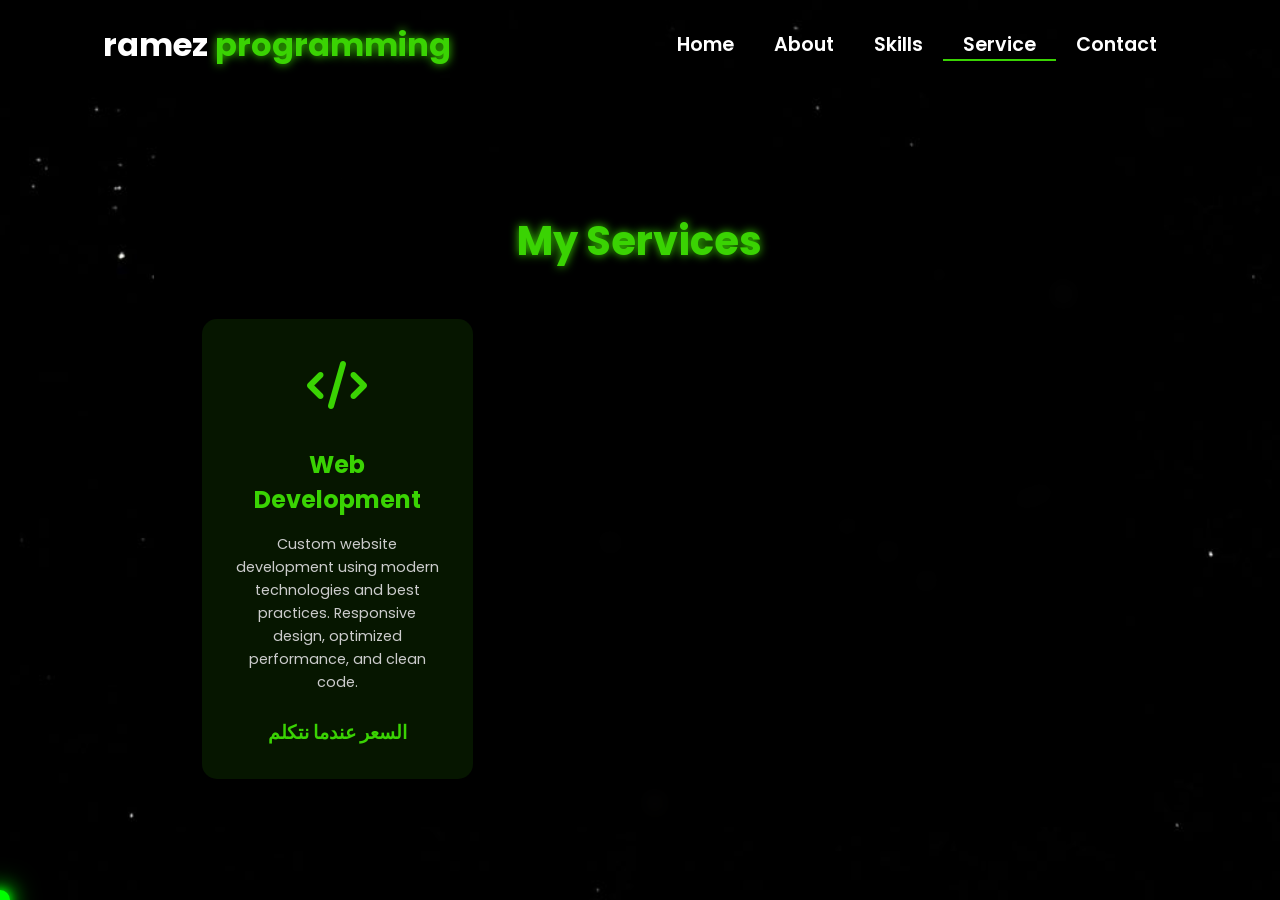
<file: service.html>
<!-- Subscribe Tamzidan Madiyin di YouTube -->

<!DOCTYPE html>
<html lang="en">
<head>
    <meta charset="UTF-8">
    <meta name="viewport" content="width=device-width, initial-scale=1.0">
    <link rel="stylesheet" href="https://cdnjs.cloudflare.com/ajax/libs/font-awesome/6.5.1/css/all.min.css">
    <link rel="stylesheet" href="https://unpkg.com/aos@next/dist/aos.css" />
    <style>
        @import url("https://fonts.googleapis.com/css2?family=Poppins:wght@100;200;300;400;500;600&display=swap");

        * {
            padding: 0;
            margin: 0;
            font-family: "Poppins", sans-serif;
            box-sizing: border-box;
        }

        /* Custom Green Glowing Cursor */
        * {
            cursor: none !important;
        }

        .custom-cursor {
            position: fixed;
            width: 20px;
            height: 20px;
            background: #00ff00;
            border-radius: 50%;
            pointer-events: none;
            z-index: 9999;
            transition: all 0.1s ease;
            box-shadow: 0 0 10px #00ff00, 0 0 20px #00ff00, 0 0 30px #00ff00;
            mix-blend-mode: difference;
            transform: translate(-50%, -50%);
        }

        body {
            width: 100%;
            height: 100vh;
            background-image: url("background.jpg");
            background-size: cover;
            overflow: auto;
            position: relative;
        }

        nav {
            width: 100%;
            height: 10vh;
            position: relative;
            z-index: 1000;
        }

        .nav-container {
            width: 100%;
            height: 100%;
            display: flex;
            justify-content: space-around;
            align-items: center;
        }

        .logo {
            color: white;
            font-size: 2rem;
            font-weight: bold;
        }

        .logo span {
            color: rgb(58, 211, 3);
            text-shadow: 0 0 10px rgb(58, 211, 3);
        }

        .hamburg, .cancel {
            cursor: pointer;
            position: absolute;
            right: 15px;
            top: 10px;
            color: white;
            display: none;
            font-size: clamp(2.5rem, 0.5rem + 5vw, 3rem);
        }

        .nav-container .links {
            display: flex;
        }

        .nav-container .links a {
            font-size: 1.2rem;
            color: white;
            margin: 0 20px;
            text-decoration: none;
            font-weight: 550;
            transition: 0.3s linear;
        }

        .nav-container .links a:hover {
            color: rgb(58, 211, 3);
            border-bottom: 2px solid rgb(58, 211, 3);
        }

        .nav-container .links .active {
            color: rgb(58, 211, 3);
            border-bottom: 2px solid rgb(58, 211, 3);
        }

        .dropdown {
            z-index: 1000;
            position: fixed;
            top: 0;
            left: 0;
            right: 0;
            transform: translateY(-500px);
            width: 100%;
            height: auto;
            backdrop-filter: blur(4px) brightness(40%);
            box-shadow: 0 0 20px black;
            transition: 0.2s linear;
        }

        .dropdown .links a {
            display: flex;
            color: white;
            text-decoration: none;
            padding: 15px 0;
            justify-content: center;
            align-items: center;
            transition: 0.2s linear;
        }

        .dropdown .links a:hover {
            background-color: rgb(58, 211, 3);
        }

        /* Service Section Styles */
        .services-container {
            width: 100%;
            min-height: 90vh;
            display: flex;
            justify-content: center;
            align-items: center;
            padding: 2rem;
        }

        .services-content {
            width: 80%;
            max-width: 1200px;
            background: rgba(0, 0, 0, 0.7);
            backdrop-filter: blur(10px);
            border-radius: 20px;
            padding: 3rem;
            color: white;
        }

        .services-header {
            text-align: center;
            margin-bottom: 3rem;
        }

        .services-header h1 {
            font-size: 2.5rem;
            color: rgb(58, 211, 3);
            text-shadow: 0 0 10px rgb(58, 211, 3);
            margin-bottom: 1rem;
        }

        .services-grid {
            display: grid;
            grid-template-columns: repeat(3, 1fr);
            gap: 2rem;
        }

        .service-card {
            background: rgba(58, 211, 3, 0.1);
            border-radius: 15px;
            padding: 2rem;
            text-align: center;
            transition: all 0.3s ease;
            cursor: pointer;
        }

        .service-card:hover {
            transform: translateY(-10px);
            box-shadow: 0 0 20px rgba(58, 211, 3, 0.5);
        }

        .service-icon {
            font-size: 3rem;
            color: rgb(58, 211, 3);
            margin-bottom: 1.5rem;
        }

        .service-title {
            font-size: 1.5rem;
            color: rgb(58, 211, 3);
            margin-bottom: 1rem;
        }

        .service-description {
            font-size: 0.9rem;
            line-height: 1.6;
            color: #cccccc;
        }

        .service-price {
            margin-top: 1.5rem;
            font-size: 1.2rem;
            color: rgb(58, 211, 3);
            font-weight: bold;
        }

        @media (max-height: 800px) {
            body {
                height: auto;
                min-height: 100vh;
            }
            
            .services-container {
                height: auto;
                min-height: 90vh;
            }
        }

        @media (max-width: 884px) {
            .services-grid {
                grid-template-columns: repeat(2, 1fr);
            }
            
            nav .logo {
                position: absolute;
                top: 16px;
                left: 15px;
                font-size: 1.5rem;
            }

            .nav-container .links {
                display: none;
            }

            .hamburg, .cancel {
                display: block;
            }
        }

        @media (max-width: 640px) {
            .services-container {
                padding: 1rem;
            }

            .services-content {
                width: 95%;
                padding: 1.5rem;
            }

            .services-grid {
                grid-template-columns: 1fr;
            }

            .services-header h1 {
                font-size: 2rem;
            }

            .service-card {
                padding: 1.5rem;
            }
        }
    </style>
    <title>Services - Portfolio Website</title>
</head>
<body>
    <nav>
        <div class="nav-container">
            <div class="logo" data-aos="zoom-in" data-aos-duration="1500">
                ramez <span>programming</span>
            </div>
            <div class="links">
                <div class="link" data-aos="fade-up" data-aos-duration="1500" data-aos-delay="100"><a href="index.html">Home</a></div>
                <div class="link" data-aos="fade-up" data-aos-duration="1500" data-aos-delay="200"><a href="about.html">About</a></div>
                <div class="link" data-aos="fade-up" data-aos-duration="1500" data-aos-delay="300"><a href="skill.html">Skills</a></div>
                <div class="link active" data-aos="fade-up" data-aos-duration="1500" data-aos-delay="400"><a href="service.html">Service</a></div>
                <div class="link" data-aos="fade-up" data-aos-duration="1500" data-aos-delay="500"><a href="contact.html">Contact</a></div>
            </div>
        </div>
        <i class="fa-solid fa-bars hamburg" onclick="hamburg()"></i>
        <div class="dropdown">
            <div class="links">
                <a href="index.html">Home</a>
                <a href="about.html">About</a>
                <a href="skill.html">Skills</a>
                <a href="service.html">Service</a>
                <a href="contact.html">Contact</a>
                <i class="fa-solid fa-xmark cancel" onclick="cancel()"></i>
            </div>
        </div>
    </nav>

    <div class="services-container">
        <div class="services-content">
            <div class="services-header" data-aos="fade-down" data-aos-duration="1500">
                <h1>My Services</h1>
            </div>
            <div class="services-grid">
                <!-- Web Development -->
                <div class="service-card" data-aos="fade-up" data-aos-duration="1500" data-aos-delay="100">
                    <div class="service-icon">
                        <i class="fas fa-code"></i>
                    </div>
                    <h3 class="service-title">Web Development</h3>
                    <p class="service-description">Custom website development using modern technologies and best practices. Responsive design, optimized performance, and clean code.</p>
                    <div class="service-price">السعر عندما نتكلم</div>
                </div>

                <!-- UI/UX Design -->
                <!-- <div class="service-card" data-aos="fade-up" data-aos-duration="1500" data-aos-delay="300">
                    <div class="service-icon">
                        <i class="fas fa-paint-brush"></i>
                    </div> -->
                    <!-- <h3 class="service-title">UI/UX Design</h3>
                    <p class="service-description">User-centered design solutions that enhance user experience. Wireframing, prototyping, and intuitive interface design.</p>
                    <div class="service-price">Starting at Rp399.000</div> -->
                </div>

                <!-- Graphic Design -->
                <!-- <div class="service-card" data-aos="fade-up" data-aos-duration="1500" data-aos-delay="900">
                    <div class="service-icon">
                        <i class="fas fa-palette"></i>
                    </div> -->
                    <!-- <h3 class="service-title">Graphic Design</h3>
                    <p class="service-description">Creative graphic design solutions for your brand. Logos, marketing materials, and visual content creation.</p>
                    <div class="service-price">Starting at Rp199.000</div> -->
                </div>
            </div>
        </div>
    </div>

    <script src="https://unpkg.com/aos@next/dist/aos.js"></script>
    <script>
        // Custom Green Glowing Cursor
        document.addEventListener('DOMContentLoaded', function() {
            const cursor = document.createElement('div');
            cursor.className = 'custom-cursor';
            document.body.appendChild(cursor);

            document.addEventListener('mousemove', function(e) {
                cursor.style.left = e.clientX + 'px';
                cursor.style.top = e.clientY + 'px';
            });

            // Add hover effects for interactive elements
            const interactiveElements = document.querySelectorAll('a, button, .stat-item, .content-card, .social-links i, nav a');

            interactiveElements.forEach(el => {
                el.addEventListener('mouseenter', () => {
                    cursor.style.transform = 'translate(-50%, -50%) scale(1.5)';
                    cursor.style.boxShadow = '0 0 15px #00ff00, 0 0 30px #00ff00, 0 0 45px #00ff00';
                });

                el.addEventListener('mouseleave', () => {
                    cursor.style.transform = 'translate(-50%, -50%) scale(1)';
                    cursor.style.boxShadow = '0 0 10px #00ff00, 0 0 20px #00ff00, 0 0 30px #00ff00';
                });
            });

            // Keep cursor visible at all times
            cursor.style.opacity = '1';
        });

        AOS.init({offset: 0});

        function hamburg() {
            const navbar = document.querySelector(".dropdown")
            navbar.style.transform = "translateY(0px)"
        }
        
        function cancel() {
            const navbar = document.querySelector(".dropdown")
            navbar.style.transform = "translateY(-500px)"
        }
    </script>

</body>
</html>

<!-- Subscribe Tamzidan Madiyin di YouTube -->
</file>
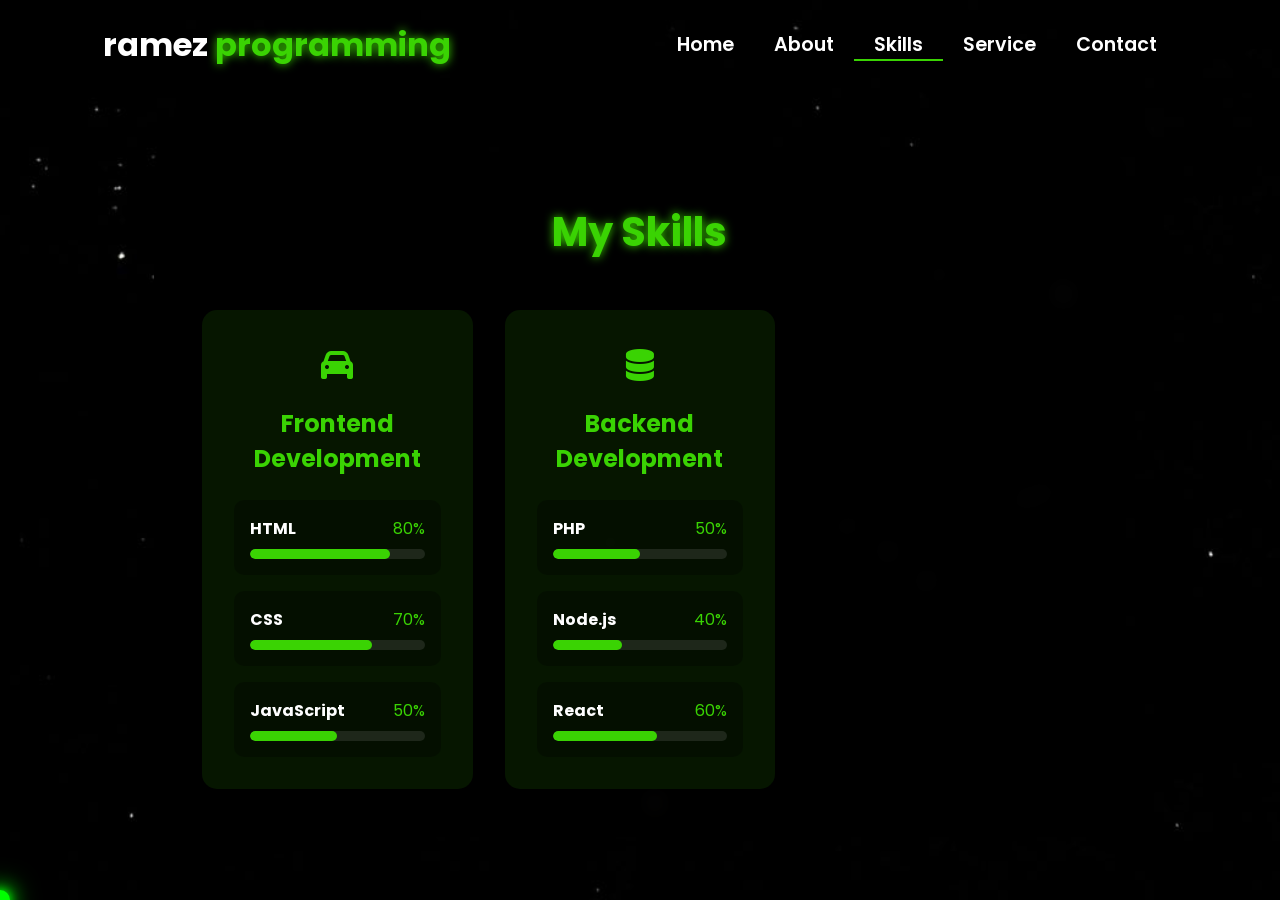
<file: skill.html>
<!-- Subscribe Tamzidan Madiyin di YouTube -->

<!DOCTYPE html>
<html lang="en">
<head>
    <meta charset="UTF-8">
    <meta name="viewport" content="width=device-width, initial-scale=1.0">
    <link rel="stylesheet" href="https://cdnjs.cloudflare.com/ajax/libs/font-awesome/6.5.1/css/all.min.css">
    <link rel="stylesheet" href="https://unpkg.com/aos@next/dist/aos.css" />
    <style>
        @import url("https://fonts.googleapis.com/css2?family=Poppins:wght@100;200;300;400;500;600&display=swap");

        * {
            padding: 0;
            margin: 0;
            font-family: "Poppins", sans-serif;
            box-sizing: border-box;
        }

        /* Custom Green Glowing Cursor */
        * {
            cursor: none !important;
        }

        .custom-cursor {
            position: fixed;
            width: 20px;
            height: 20px;
            background: #00ff00;
            border-radius: 50%;
            pointer-events: none;
            z-index: 9999;
            transition: all 0.1s ease;
            box-shadow: 0 0 10px #00ff00, 0 0 20px #00ff00, 0 0 30px #00ff00;
            mix-blend-mode: difference;
            transform: translate(-50%, -50%);
        }

        body {
            width: 100%;
            min-height: 100vh;
            background-image: url("background.jpg");
            background-size: cover;
            overflow-x: hidden;
            position: relative;
        }

        nav {
            width: 100%;
            height: 10vh;
            position: relative;
            z-index: 1000;
        }

        .nav-container {
            width: 100%;
            height: 100%;
            display: flex;
            justify-content: space-around;
            align-items: center;
        }

        .logo {
            color: white;
            font-size: 2rem;
            font-weight: bold;
        }

        .logo span {
            color: rgb(58, 211, 3);
            text-shadow: 0 0 10px rgb(58, 211, 3);
        }

        .hamburg, .cancel {
            cursor: pointer;
            position: absolute;
            right: 15px;
            top: 10px;
            color: white;
            display: none;
            font-size: clamp(2.5rem, 0.5rem + 5vw, 3rem);
        }

        .nav-container .links {
            display: flex;
        }

        .nav-container .links a {
            font-size: 1.2rem;
            color: white;
            margin: 0 20px;
            text-decoration: none;
            font-weight: 550;
            transition: 0.3s linear;
        }

        .nav-container .links a:hover {
            color: rgb(58, 211, 3);
            border-bottom: 2px solid rgb(58, 211, 3);
        }

        .nav-container .links .active {
            color: rgb(58, 211, 3);
            border-bottom: 2px solid rgb(58, 211, 3);
        }

        .dropdown {
            z-index: 1000;
            position: fixed;
            top: 0;
            left: 0;
            right: 0;
            transform: translateY(-500px);
            width: 100%;
            height: auto;
            backdrop-filter: blur(4px) brightness(40%);
            box-shadow: 0 0 20px black;
            transition: 0.2s linear;
        }

        .dropdown .links a {
            display: flex;
            color: white;
            text-decoration: none;
            padding: 15px 0;
            justify-content: center;
            align-items: center;
            transition: 0.2s linear;
        }

        .dropdown .links a:hover {
            background-color: rgb(58, 211, 3);
        }

        /* Skills Section Styles */
        .skills-container {
            width: 100%;
            min-height: 90vh;
            display: flex;
            justify-content: center;
            align-items: center;
            padding: 2rem;
            position: relative;
            z-index: 1;
        }

        .skills-content {
            width: 80%;
            max-width: 1200px;
            background: rgba(0, 0, 0, 0.7);
            backdrop-filter: blur(10px);
            border-radius: 20px;
            padding: 3rem;
            color: white;
            /* box-shadow: 0 0 30px rgba(58, 211, 3, 0.3); */
        }

        .skills-header {
            text-align: center;
            margin-bottom: 3rem;
        }

        .skills-header h1 {
            font-size: 2.5rem;
            color: rgb(58, 211, 3);
            text-shadow: 0 0 10px rgb(58, 211, 3);
            margin-bottom: 1rem;
        }

        .skills-grid {
            display: grid;
            grid-template-columns: repeat(3, 1fr);
            gap: 2rem;
        }

        .skill-category {
            background: rgba(58, 211, 3, 0.1);
            border-radius: 15px;
            padding: 2rem;
            transition: 0.3s ease;
        }

        .skill-category:hover {
            transform: translateY(-10px);
            box-shadow: 0 0 20px rgba(58, 211, 3, 0.5);
        }

        .skill-category h2 {
            color: rgb(58, 211, 3);
            font-size: 1.5rem;
            margin-bottom: 1.5rem;
            text-align: center;
        }

        .skill-list {
            display: flex;
            flex-direction: column;
            gap: 1rem;
        }

        .skill-item {
            background: rgba(0, 0, 0, 0.3);
            border-radius: 10px;
            padding: 1rem;
        }

        .skill-info {
            display: flex;
            justify-content: space-between;
            margin-bottom: 0.5rem;
        }

        .skill-info h3 {
            font-size: 1rem;
            color: white;
        }

        .skill-info span {
            color: rgb(58, 211, 3);
        }

        .progress-bar {
            width: 100%;
            height: 10px;
            background: rgba(255, 255, 255, 0.1);
            border-radius: 5px;
            overflow: hidden;
        }

        .progress {
            height: 100%;
            background: rgb(58, 211, 3);
            border-radius: 5px;
            transition: width 1.5s ease-in-out;
        }

        .skill-icon {
            font-size: 2rem;
            color: rgb(58, 211, 3);
            margin-bottom: 1rem;
            text-align: center;
        }

        @media (max-width: 884px) {
            .skills-grid {
                grid-template-columns: repeat(2, 1fr);
            }
            
            nav .logo {
                position: absolute;
                top: 16px;
                left: 15px;
                font-size: 1.5rem;
                /* z-index: 1001; */
            }

            .nav-container .links {
                display: none;
            }

            .hamburg, .cancel {
                display: block;
                /* z-index: 1001; */
            }
        }

        @media (max-width: 440px) {
            .skills-container {
                padding: 1rem;
            }

            .skills-content {
                width: 95%;
                padding: 1.5rem;
            }

            .skills-grid {
                grid-template-columns: 1fr;
            }

            .skills-header h1 {
                font-size: 1.8rem;
            }

            .skill-category {
                padding: 1.5rem;
            }

            .skill-category h2 {
                font-size: 1.3rem;
            }

            .skill-icon {
                font-size: 1.5rem;
            }
        }
    </style>
    <title>Skills - Portfolio Website</title>
</head>
<body>
    <nav>
        <div class="nav-container">
            <div class="logo" data-aos="zoom-in" data-aos-duration="1500">
                ramez <span>programming</span>
            </div>
            <div class="links">
                <div class="link" data-aos="fade-up" data-aos-duration="1500" data-aos-delay="100"><a href="index.html">Home</a></div>
                <div class="link" data-aos="fade-up" data-aos-duration="1500" data-aos-delay="200"><a href="about.html">About</a></div>
                <div class="link active" data-aos="fade-up" data-aos-duration="1500" data-aos-delay="300"><a href="skill.html">Skills</a></div>
                <div class="link" data-aos="fade-up" data-aos-duration="1500" data-aos-delay="400"><a href="service.html">Service</a></div>
                <div class="link" data-aos="fade-up" data-aos-duration="1500" data-aos-delay="500"><a href="contact.html">Contact</a></div>
            </div>
        </div>
        <i class="fa-solid fa-bars hamburg" onclick="hamburg()"></i>
        <div class="dropdown">
            <div class="links">
                <a href="index.html">Home</a>
                <a href="about.html">About</a>
                <a href="skill.html">Skills</a>
                <a href="service.html">Service</a>
                <a href="contact.html">Contact</a>
                <i class="fa-solid fa-xmark cancel" onclick="cancel()"></i>
            </div>
        </div>
    </nav>

    <div class="skills-container">
        <div class="skills-content">
            <div class="skills-header" data-aos="fade-down" data-aos-duration="1500">
                <h1>My Skills</h1>
            </div>
            <div class="skills-grid">
                <!-- Frontend Development -->
                <div class="skill-category" data-aos="fade-up" data-aos-duration="1500" data-aos-delay="100">
                    <div class="skill-icon">
                        <i class="fa fa-car"></i>
                    </div>
                    <h2>Frontend Development</h2>
                    <div class="skill-list">
                        <div class="skill-item">
                            <div class="skill-info">
                                <h3>HTML</h3>
                                <span>80%</span>
                            </div>
                            <div class="progress-bar">
                                <div class="progress" style="width: 80%"></div>
                            </div>
                        </div>
                        <div class="skill-item">
                            <div class="skill-info">
                                <h3>CSS</h3>
                                <span>70%</span>
                            </div>
                            <div class="progress-bar">
                                <div class="progress" style="width: 70%"></div>
                            </div>
                        </div>
                        <div class="skill-item">
                            <div class="skill-info">
                                <h3>JavaScript</h3>
                                <span>50%</span>
                            </div>
                            <div class="progress-bar">
                                <div class="progress" style="width: 50%"></div>
                            </div>
                        </div>
                    </div>
                </div>

                <!-- Backend Development -->
                <div class="skill-category" data-aos="fade-up" data-aos-duration="1500" data-aos-delay="300">
                    <div class="skill-icon">
                        <i class="fas fa-database"></i>
                    </div>
                    <h2>Backend Development</h2>
                    <div class="skill-list">
                        <div class="skill-item">
                            <div class="skill-info">
                                <h3>PHP</h3>
                                <span>50%</span>
                            </div>
                            <div class="progress-bar">
                                <div class="progress" style="width: 50%"></div>
                            </div>
                        </div>
                        <div class="skill-item">
                            <div class="skill-info">
                                <h3>Node.js</h3>
                                <span>40%</span>
                            </div>
                            <div class="progress-bar">
                                <div class="progress" style="width: 40%"></div>
                            </div>
                        </div>
                        <div class="skill-item">
                            <div class="skill-info">
                                <h3>React</h3>
                                <span>60%</span>
                            </div>
                            <div class="progress-bar">
                                <div class="progress" style="width: 60%"></div>
                            </div>
                        </div>
                    </div>
                </div>

                <!-- Design Tools -->
                <!-- <div class="skill-category" data-aos="fade-up" data-aos-duration="1500" data-aos-delay="500">
                    <div class="skill-icon">
                        <i class="fas fa-paint-brush"></i>
                    </div>
                    <h2>Design Tools</h2>
                    <div class="skill-list">
                        <div class="skill-item">
                            <div class="skill-info">
                                <h3>Photoshop</h3>
                                <span>70%</span>
                            </div>
                            <div class="progress-bar">
                                <div class="progress" style="width: 70%"></div>
                            </div>
                        </div>
                        <div class="skill-item">
                            <div class="skill-info">
                                <h3>Figma</h3>
                                <span>85%</span>
                            </div>
                            <div class="progress-bar">
                                <div class="progress" style="width: 85%"></div>
                            </div>
                        </div>
                        <div class="skill-item">
                            <div class="skill-info">
                                <h3>Adobe XD</h3>
                                <span>60%</span>
                            </div>
                            <div class="progress-bar">
                                <div class="progress" style="width: 60%"></div>
                            </div>
                        </div>
                    </div>
                </div>
            </div>
        </div>
    </div> -->

    <script src="https://unpkg.com/aos@next/dist/aos.js"></script>
    <script>
        // Custom Green Glowing Cursor
        document.addEventListener('DOMContentLoaded', function() {
            const cursor = document.createElement('div');
            cursor.className = 'custom-cursor';
            document.body.appendChild(cursor);

            document.addEventListener('mousemove', function(e) {
                cursor.style.left = e.clientX + 'px';
                cursor.style.top = e.clientY + 'px';
            });

            // Add hover effects for interactive elements
            const interactiveElements = document.querySelectorAll('a, button, .stat-item, .content-card, .social-links i, nav a');

            interactiveElements.forEach(el => {
                el.addEventListener('mouseenter', () => {
                    cursor.style.transform = 'translate(-50%, -50%) scale(1.5)';
                    cursor.style.boxShadow = '0 0 15px #00ff00, 0 0 30px #00ff00, 0 0 45px #00ff00';
                });

                el.addEventListener('mouseleave', () => {
                    cursor.style.transform = 'translate(-50%, -50%) scale(1)';
                    cursor.style.boxShadow = '0 0 10px #00ff00, 0 0 20px #00ff00, 0 0 30px #00ff00';
                });
            });

            // Keep cursor visible at all times
            cursor.style.opacity = '1';
        });

        AOS.init({offset: 0});

        function hamburg() {
            const navbar = document.querySelector(".dropdown")
            navbar.style.transform = "translateY(0px)"
        }
        
        function cancel() {
            const navbar = document.querySelector(".dropdown")
            navbar.style.transform = "translateY(-500px)"
        }
    </script>

</body>
</html>

<!-- Subscribe Tamzidan Madiyin di YouTube -->
</file>
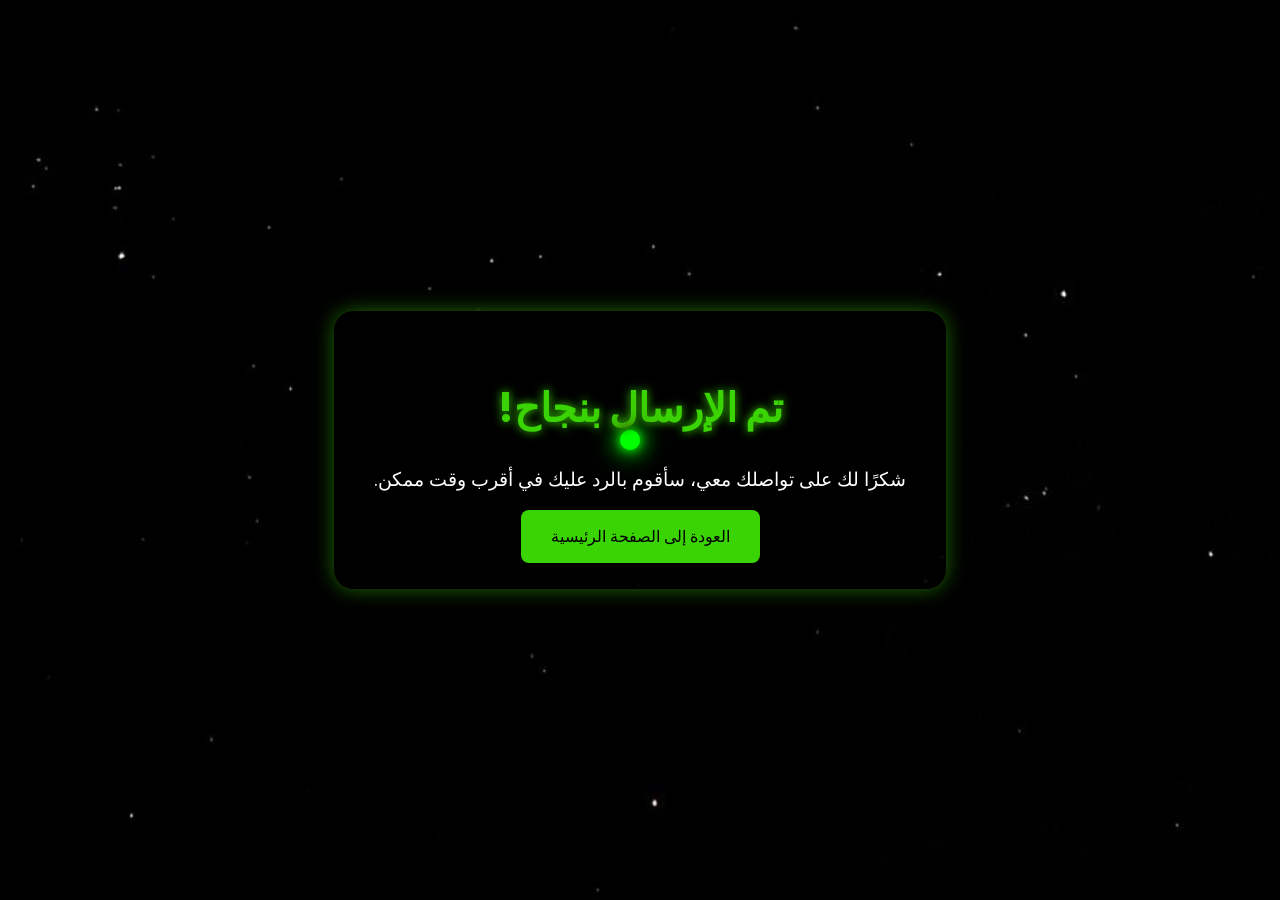
<file: success.html>
<!DOCTYPE html>
<html lang="ar" dir="rtl">
<head>
    <meta charset="UTF-8">
    <meta name="viewport" content="width=device-width, initial-scale=1.0">
    <title>تم الإرسال بنجاح</title>
    <style>
        @import url("https://fonts.googleapis.com/css2?family=Poppins:wght@100;200;300;400;500;600&display=swap");
        body {
            font-family: "Poppins", sans-serif;
            background-image: url("background.jpg");
            background-size: cover;
            color: white;
            display: flex;
            justify-content: center;
            align-items: center;
            height: 100vh;
            text-align: center;
            margin: 0;
        }
        .container {
            background: rgba(0, 0, 0, 0.7);
            backdrop-filter: blur(10px);
            padding: 40px;
            border-radius: 20px;
            box-shadow: 0 0 20px rgba(58, 211, 3, 0.5);
        }
        h1 {
            color: rgb(58, 211, 3);
            text-shadow: 0 0 10px rgb(58, 211, 3);
            font-size: 2.5rem;
        }
        p {
            font-size: 1.2rem;
            margin-bottom: 30px;
        }
        a {
            text-decoration: none;
            color: black;
            background-color: rgb(58, 211, 3);
            padding: 15px 30px;
            border-radius: 8px;
            font-weight: 500;
            transition: all 0.3s ease;
        }
        a:hover {
            box-shadow: 0 0 15px rgba(58, 211, 3, 0.8);
        }

        /* Custom Green Glowing Cursor */
        * {
            cursor: none !important;
        }

        .custom-cursor {
            position: fixed;
            width: 20px;
            height: 20px;
            background: #00ff00;
            border-radius: 50%;
            pointer-events: none;
            z-index: 9999;
            transition: all 0.1s ease;
            box-shadow: 0 0 10px #00ff00, 0 0 20px #00ff00, 0 0 30px #00ff00;
            mix-blend-mode: difference;
            transform: translate(-50%, -50%);
        }
    </style>
</head>
<body>
    <div class="container">
        <h1>تم الإرسال بنجاح!</h1>
        <p>شكرًا لك على تواصلك معي، سأقوم بالرد عليك في أقرب وقت ممكن.</p>
        <a href="index.html">العودة إلى الصفحة الرئيسية</a>
    </div>

    <script>
        // Custom Green Glowing Cursor
        document.addEventListener('DOMContentLoaded', function() {
            const cursor = document.createElement('div');
            cursor.className = 'custom-cursor';
            document.body.appendChild(cursor);

            document.addEventListener('mousemove', function(e) {
                cursor.style.left = e.clientX + 'px';
                cursor.style.top = e.clientY + 'px';
            });

            // Add hover effects for interactive elements
            const interactiveElements = document.querySelectorAll('a, button');

            interactiveElements.forEach(el => {
                el.addEventListener('mouseenter', () => {
                    cursor.style.transform = 'translate(-50%, -50%) scale(1.5)';
                    cursor.style.boxShadow = '0 0 15px #00ff00, 0 0 30px #00ff00, 0 0 45px #00ff00';
                });

                el.addEventListener('mouseleave', () => {
                    cursor.style.transform = 'translate(-50%, -50%) scale(1)';
                    cursor.style.boxShadow = '0 0 10px #00ff00, 0 0 20px #00ff00, 0 0 30px #00ff00';
                });
            });

            // Keep cursor visible at all times
            cursor.style.opacity = '1';
        });
    </script>

</body>
</html>
</file>
<file: style.css>
/* Subscrbe YouTube Tamzidan Mahdiyin */

@import url("https://fonts.googleapis.com/css2?family=Poppins:wght@100;200;300;400;500;600&display=swap");

* {
  padding: 0;
  margin: 0;
  font-family: "Poppins", sans-serif;
  box-sizing: border-box;
}

body {
  width: 100%;
  height: 100vh;
  background-image: url("background.jpg");
  overflow: hidden;
}

nav {
  width: 100%;
  height: 10vh;
  position: sticky;
}

.nav-container {
  width: 100%;
  height: 100%;
  display: flex;
  justify-content: space-around;
  align-items: center;
}

/* Subscrbe YouTube Tamzidan Mahdiyin */

.logo {
  color: white;
  font-size: 2rem;
  font-weight: bold;
}

.logo span {
  color: rgb(58, 211, 3);
  text-shadow: 0 0 10px rgb(58, 211, 3);
}

.hamburg,
.cancel {
  cursor: pointer;
  position: absolute;
  right: 15px;
  top: 10px;
  color: white;
  display: none;
  font-size: clamp(2.5rem, 0.5rem + 5vw, 3rem);
}

.nav-container .links {
  display: flex;
}

.nav-container .links a {
  font-size: 1.2rem;
  color: white;
  margin: 0 20px;
  text-decoration: none;
  font-weight: 550;
  transition: 0.3s linear;
}

.nav-container .links a:hover {
  color: rgb(58, 211, 3);
  border-bottom: 2px solid rgb(58, 211, 3);
}

.nav-container .links .active {
  color: rgb(58, 211, 3);
  border-bottom: 2px solid rgb(58, 211, 3);
}

.dropdown {
  z-index: 100;
  position: absolute;
  top: 0;
  transform: translateY(-500px);
  width: 100%;
  height: auto;
  backdrop-filter: blur(4px) brightness(40%);
  box-shadow: 0 0 20px black;
  transition: 0.2s linear;
}

.dropdown .links a {
  display: flex;
  color: white;
  text-decoration: none;
  padding: 15px 0;
  justify-content: center;
  align-items: center;
  transition: 0.2s linear;
}

.dropdown .links a:hover {
  background-color: rgb(58, 211, 3);
}

section {
  width: 100%;
  height: 90vh;
}

.main-container {
  width: 100%;
  height: 100%;
  display: flex;
  justify-content: space-evenly;
  align-items: center;
}

.main-container .content {
  color: white;
  width: 40%;
  min-height: 100px;
}

/* Subscrbe YouTube Tamzidan Mahdiyin */

.content h1 {
  font-size: clamp(1rem, 1rem + 5vw, 1.8rem);
}

.content h1 span {
  font-weight: 700;
  text-shadow: 0 0 10px rgb(58, 211, 3);
  color: rgb(58, 211, 3);
}

.content .typewriter {
  font-size: clamp(1rem, 1rem + 5vw, 2.5rem);
  font-weight: 700;
}

.typewriter span {
  color: rgb(58, 211, 3);
  text-shadow: 0 0 10px rgb(58, 211, 3);
}

.content p {
  font-size: clamp(0, 4rem, 0.2rem + 9vw, 1rem);
  margin: 10px 0;
}

.social-links i {
  display: inline-flex;
  justify-content: center;
  align-items: center;
  width: 3rem;
  height: 3rem;
  background-color: transparent;
  border: 0.2rem solid rgb(58, 211, 3);
  border-radius: 50%;
  color: rgb(58, 211, 3);
  margin: 0 15px;
  font-size: 1.5rem;
  transition: 0.2s linear;
}

.social-links i:hover {
  scale: 1.3;
  filter: drop-shadow(0 0 10px rgb(58, 211, 3));
  color: black;
  background-color: rgb(58, 211, 3);
  -webkit-filter: drop-shadow(0 0 10px rgb(58, 211, 3));
}

.content button {
  width: 50%;
  height: 6vh;
  margin: 30px;
  background-color: rgb(18 171 0);
  color: white;
  border: none;
  outline: none;
  font-size: 120%;
  font-weight: 700;
  border-radius: 5px;
  transition: 0.2s linear;
}

.content button:hover {
  scale: 1.1;
  color: rgb(58, 211, 3);
  border: 2px solid rgb(58, 211, 3);
  background-color: transparent;
  font-weight: 700;
  box-shadow: 0 0 40px 5px rgb(58, 211, 3);
}

.main-container .image {
  width: 50vh;
  height: 50vh;
  border-radius: 100%;
  overflow: hidden;
  box-shadow: 0 0 50px rgb(58, 211, 3);
}

.main-container .image img {
  width: 100%;
  height: 100%;
}

.main-container .image:hover {
  animation: animate 1.5s ease-in-out infinite;
  -webkit-animation: animate 1.5s ease-in-out infinite;
}

@keyframes animate {
  0% {
    scale: 1;
  }
  50% {
    scale: 1.05;
  }
  100% {
    scale: 1;
  }
}

@media (max-width: 884px) {
  nav .logo {
    position: absolute;
    top: 16px;
    left: 15px;
    font-size: 1.5rem;
  }

  .main-container {
    display: flex;
    flex-direction: column-reverse;
  }

  .nav-container .links {
    display: none;
  }

  .hamburg,
  .cancel {
    display: block;
  }

  .main-container .content {
    width: 80%;
  }
  .social-links i {
    width: 2.5rem;
    height: 2.5rem;
    font-size: 1.5rem;
  }

  .main-container .image {
    z-index: -1;
    width: 50%;
    height: 80%;
  }
}

@media (max-width: 440px) {
  .main-container .image {
    width: 60%;
    height: 30%;
  }

  .main-container .content {
    width: 80%;
  }

  .main-container button {
    margin-top: 15px;
  }
}
/* Subscrbe YouTube Tamzidan Mahdiyin */

/* Custom Green Glowing Cursor */
* {
  cursor: none !important;
}

.custom-cursor {
  position: fixed;
  width: 20px;
  height: 20px;
  background: #00ff00;
  border-radius: 50%;
  pointer-events: none;
  z-index: 9999;
  transition: all 0.1s ease;
  box-shadow: 0 0 10px #00ff00, 0 0 20px #00ff00, 0 0 30px #00ff00;
  mix-blend-mode: difference;
  transform: translate(-50%, -50%);
}

.custom-cursor:hover {
  transform: translate(-50%, -50%) scale(1.2);
}

/* Welcome Screen Styles */
#welcome-screen {
    position: fixed;
  top: 0;
  left: 0;
  width: 100%;
  height: 100%;
  background-color: #0c0c0c; /* Solid color background */
    display: flex;
  justify-content: center;
    align-items: center;
  z-index: 1000;
  animation: welcomeFadeOut 1s ease-in-out 3s forwards;
}

#particles-js {
  position: absolute;
  top: 0;
  left: 0;
  width: 100%;
  height: 100%;
  z-index: 1; /* Behind welcome content */
}

.welcome-content {
  position: relative;
  z-index: 2; /* In front of particles */
    text-align: center;
    color: #fff;
  animation: popIn 1s ease-out forwards;
}

.welcome-content h1, .welcome-content p {
  opacity: 0;
}

.welcome-content h1 {
  font-size: 3.5em;
  font-weight: 700;
  text-transform: uppercase;
  letter-spacing: 4px;
  margin-bottom: 20px;
  color: #00ff99;
  text-shadow: 0 0 10px #00ff99, 0 0 20px #00ff99, 0 0 30px #00ff99;
  animation: glowPulse 2s infinite alternate, fadeInUp 1s ease-out 0.5s forwards;
}

.welcome-content p {
  font-size: 1.5em;
  margin-top: 0;
  animation: fadeInUp 1s ease-out 1.5s forwards;
  color: #eee;
}

@keyframes popIn {
  from { transform: scale(0.5); opacity: 0; }
  to { transform: scale(1); opacity: 1; }
}

@keyframes welcomeFadeOut {
  to {
    opacity: 0;
    visibility: hidden;
  }
}

@keyframes glowPulse {
  from { text-shadow: 0 0 10px #00ff99, 0 0 20px #00ff99, 0 0 30px #00ff99; }
  to { text-shadow: 0 0 20px #00e68a, 0 0 30px #00e68a, 0 0 40px #00e68a; }
}

@keyframes fadeInUp {
  from {
    transform: translateY(20px);
        opacity: 0;
  }
  to {
    transform: translateY(0);
        opacity: 1;
    }
}
</file>
